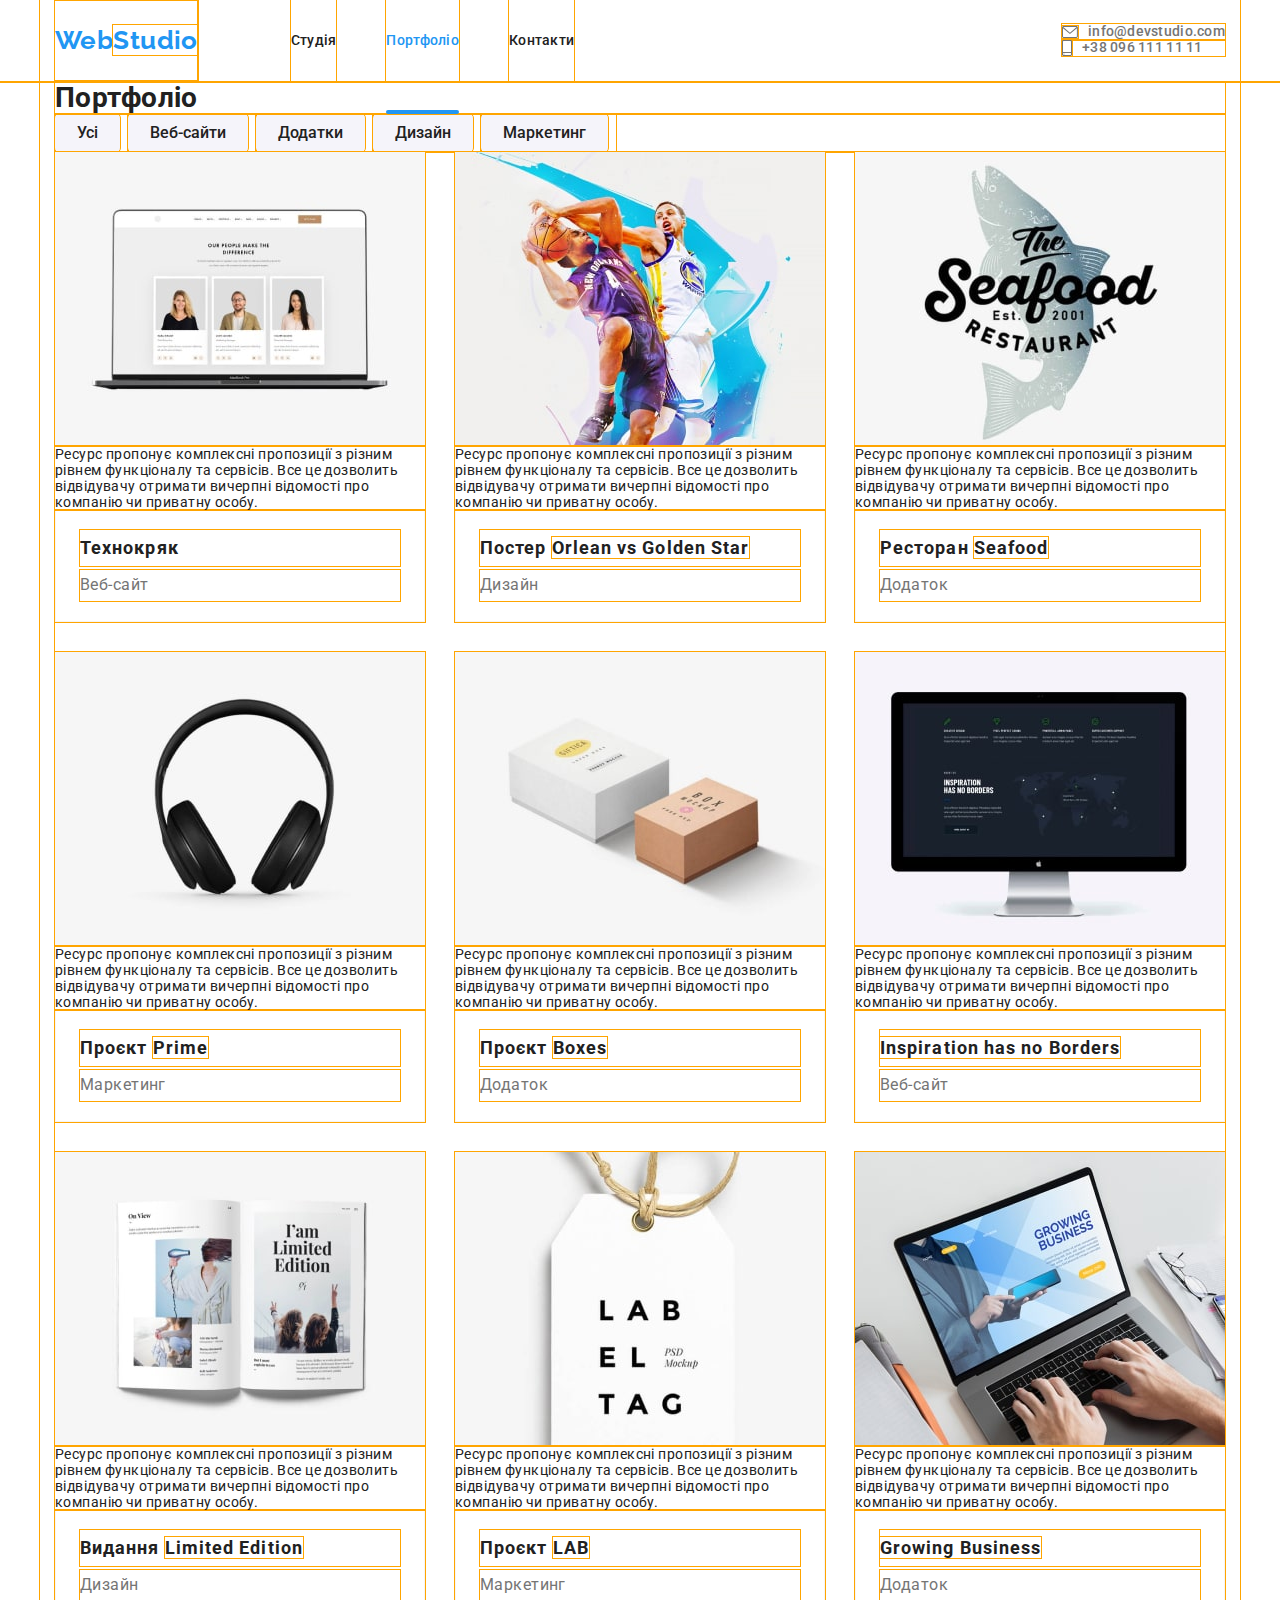
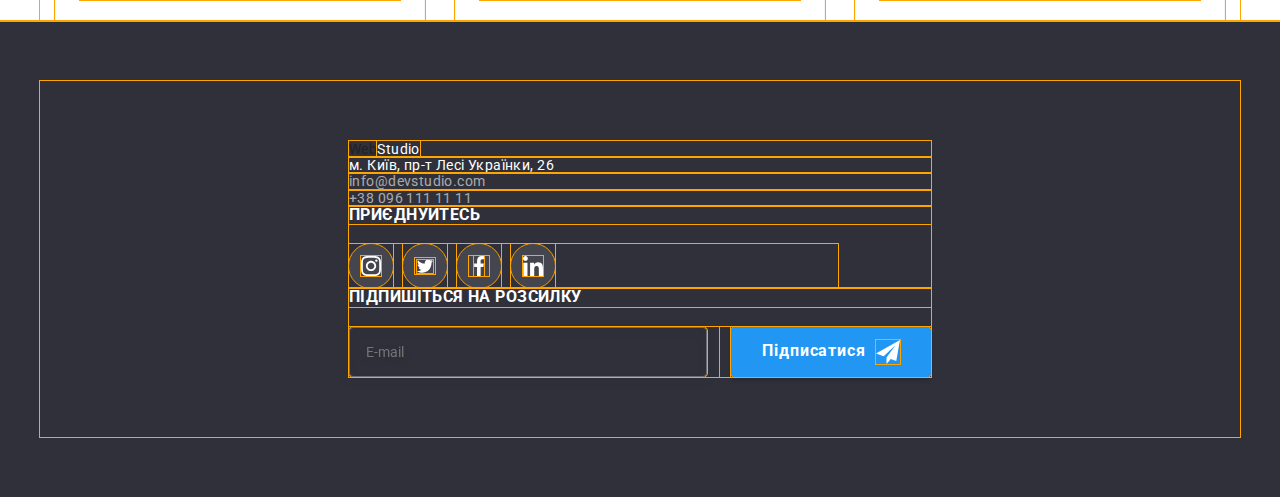
<file: portfolio.html>
<!DOCTYPE html>
<html lang="uk">
  <head>
    <meta charset="UTF-8" />
    <meta http-equiv="X-UA-Compatible" content="IE=edge" />
    <meta name="viewport" content="width=device-width, initial-scale=1.0" />
    <title>Студія</title>
    <link
    rel="stylesheet"
    href="https://cdnjs.cloudflare.com/ajax/libs/modern-normalize/1.0.0/modern-normalize.min.css"
  />
    <link
      href="https://fonts.googleapis.com/css2?family=Montserrat:wght@400;500;600&family=Raleway:wght@700&family=Roboto:wght@400;500;700;900&display=swap"
      rel="stylesheet"
    />
    <link rel="stylesheet" href="./css/main.min.css" />
    <!-- <link rel="stylesheet" href="./css/style.css" /> -->
  </head>
  <body class="page">


<!-- *TODO HEADER= ============================================= --> 


<header class="header">
  <div class="header__container container">
      <a href="./index.html" lang="en" class="logo__text logo">Web<span class="logo__span">Studio</span></a>
<nav class="site-nav">
  <ul class="site-nav__list list">
    <li class="site-nav__item item"><a href="./index.html" class="site-nav__link link ">Студія</a> </li>
    <li class="site-nav__item item"><a href="./portfolio.html" class="site-nav__link link current" >Портфоліо</a> </li>
    <li class="site-nav__item item"><a href="" class="site-nav__link link">Контакти</a> </li>
  </ul>
</nav>

  <ul class="contacts__list list">
    <li class="contacts__item item"> 
      <a href="mailto:info@devstudio.com" class="contacts__list__email" >
        <svg class="email-icon" width="16" height="12">
          <use href="./images/icons.svg#icon-envelope-min"></use>
        </svg> info@devstudio.com
      </a>
    </li>
    <li class="phone contact item"> <a href="tel:+38096111111" class="contacts__list__phone">
        <svg class="mobile-icon" width="10" height="16">
          <use href="./images/icons.svg#icon-smartphone-min"></use>
        </svg>+38 096 111 11 11
      </a>
    </li>
  </ul>
</div>
</header>


<main>
<section class="portfolio-section">
   <div class="container">
      <h1 visually-hidden >Портфоліо</h1>

 <ul class="portfolio-nav">
            <li><button type="button" class="btn-filtr">Усі</button></li>
            <li><button type="button" class="btn-filtr">Веб-сайти</button></li>
            <li><button type="button" class="btn-filtr">Додатки</button></li>
            <li><button type="button" class="btn-filtr">Дизайн</button></li>
            <li><button type="button" class="btn-filtr">Маркетинг</button></li>
          </ul>


    <ul class="portfolio-list">

      <li class="portfolio-item" > 
          <a href="" class="portfolio-link">
             <div class="portfolio-overlay">
              <picture>
                <source
                  srcset="
                    ./images/portfolio/portfolio_01_d-min.jpg    1x,
                    ./images/portfolio/portfolio_01_d@2x-min.jpg 2x
                  "
                  media="(min-width:1200px)"
                />
                <source
                  srcset="
                    ./images/portfolio/portfolio_01_t-min.jpg    1x,
                    ./images/portfolio/portfolio_01_t@2x-min.jpg 2x
                  "
                  media="(min-width:768px)"
                />
                <source
                  srcset="
                    ./images/portfolio/portfolio_01_m-min.jpg    1x,
                    ./images/portfolio/portfolio_01_m@2x-min.jpg 2x
                  "
                  media="(max-width:767px)"
                />
                <img
                  src="./images/portfolio/portfolio_01_m-min.jpg"
                  alt="Веб-сайт Технокряк на екрані ноутбука"
                />
              </picture>
              <p class="portfolio__description">
                Ресурс пропонує комплексні пропозиції з різним рівнем функціоналу та сервісів.
                Все це дозволить відвідувачу отримати вичерпні відомості про компанію чи
                приватну особу.
              </p>
            </div>

                <div class="work-description">
                  <h2 class="work-title">Технокряк</h2>
                  <p class="work-type">Веб-сайт</p>
              </div>
              </a>
            </li>



           <li class="portfolio-item" >
            
              <a href="" class="portfolio-link">
                <div class="portfolio-overlay">
                  <picture>
                    <source
                      srcset="
                        ./images/portfolio/portfolio_02_d-min.jpg    1x,
                        ./images/portfolio/portfolio_02_d@2x-min.jpg 2x
                      "
                      media="(min-width:1200px)"
                    />
                    <source
                      srcset="
                        ./images/portfolio/portfolio_02_t-min.jpg    1x,
                        ./images/portfolio/portfolio_02_t@2x-min.jpg 2x
                      "
                      media="(min-width:768px)"
                    />
                    <source
                      srcset="
                        ./images/portfolio/portfolio_02_m-min.jpg    1x,
                        ./images/portfolio/portfolio_02_m@2x-min.jpg 2x
                      "
                      media="(max-width:767px)"
                    />
                    <img
                      src="./images/portfolio/portfolio_02_m-min.jpg"
                      alt="Дизайн постеру команд баскетболу"
                    />
                  </picture>
                  <p class="portfolio__description">
                    Ресурс пропонує комплексні пропозиції з різним рівнем функціоналу та сервісів.
                    Все це дозволить відвідувачу отримати вичерпні відомості про компанію чи
                    приватну особу.
                  </p>
                </div>

                <div class="work-description">
                <h2 class="work-title">
                  Постер <span lang="en">Orlean vs Golden Star </span>
                </h2>
                <p class="work-type">Дизайн</p>
                </div>
                </a>
            </li>


          <li class="portfolio-item" >
          
               <a href="" class="portfolio-link">
                  <div class="portfolio-overlay">
                    <picture>
                      <source
                        srcset="
                          ./images/portfolio/portfolio_03_d-min.jpg    1x,
                          ./images/portfolio/portfolio_03_d@2x-min.jpg 2x
                        "
                        media="(min-width:1200px)"
                      />
                      <source
                        srcset="
                          ./images/portfolio/portfolio_03_t-min.jpg    1x,
                          ./images/portfolio/portfolio_03_t@2x-min.jpg 2x
                        "
                        media="(min-width:768px)"
                      />
                      <source
                        srcset="
                          ./images/portfolio/portfolio_03_m-min.jpg    1x,
                          ./images/portfolio/portfolio_03_m@2x-min.jpg 2x
                        "
                        media="(max-width:767px)"
                      />
                      <img
                        src="./images/portfolio/portfolio_03_m-min.jpg"
                        alt="Логотип ресторана Seafood"
                      />
                    </picture>
                    <p class="portfolio__description">
                      Ресурс пропонує комплексні пропозиції з різним рівнем функціоналу та сервісів.
                      Все це дозволить відвідувачу отримати вичерпні відомості про компанію чи
                      приватну особу.
                    </p>
                  </div>

<div class="work-description">
                <h2 class="work-title">
                  Ресторан <span lang="en">Seafood</span>
                </h2>
                <p class="work-type">Додаток</p>
              </div>
                
                </a >
            </li>

         <li class="portfolio-item" >
          
              <a href="" class="portfolio-link">
                <div class="portfolio-overlay">

                  <picture>
                    <source
                      srcset="
                        ./images/portfolio/portfolio_04_d-min.jpg    1x,
                        ./images/portfolio/portfolio_04_d@2x-min.jpg 2x
                      "
                      media="(min-width:1200px)"
                    />
                    <source
                      srcset="
                        ./images/portfolio/portfolio_04_t-min.jpg    1x,
                        ./images/portfolio/portfolio_04_t@2x-min.jpg 2x
                      "
                      media="(min-width:768px)"
                    />
                    <source
                      srcset="
                        ./images/portfolio/portfolio_04_m-min.jpg    1x,
                        ./images/portfolio/portfolio_04_m@2x-min.jpg 2x
                      "
                      media="(max-width:767px)"
                    />
                    <img src="./images/portfolio/portfolio_04_m-min.jpg" alt="Навушники" />
                  </picture>
                  <p class="portfolio__description">
                    Ресурс пропонує комплексні пропозиції з різним рівнем функціоналу та сервісів.
                    Все це дозволить відвідувачу отримати вичерпні відомості про компанію чи
                    приватну особу.
                  </p>
                </div>

                <div class="work-description">
                <h2 class="work-title">Проєкт <span lang="en">Prime</span></h2>
                <p class="work-type">Маркетинг</p>
              </div>
                </a>
            </li>


           <li class="portfolio-item" >
       
              <a href="" class="portfolio-link">
                     <div class="portfolio-overlay">
                      <picture>
                        <source
                          srcset="
                            ./images/portfolio/portfolio_05_d-min.jpg    1x,
                            ./images/portfolio/portfolio_05_d@2x-min.jpg 2x
                          "
                          media="(min-width:1200px)"
                        />
                        <source
                          srcset="
                            ./images/portfolio/portfolio_05_t-min.jpg    1x,
                            ./images/portfolio/portfolio_05_t@2x-min.jpg 2x
                          "
                          media="(min-width:768px)"
                        />
                        <source
                          srcset="
                            ./images/portfolio/portfolio_05_m-min.jpg    1x,
                            ./images/portfolio/portfolio_05_m@2x-min.jpg 2x
                          "
                          media="(max-width:767px)"
                        />
                        <img src="./images/portfolio/portfolio_05_m-min.jpg" alt="Дві коробки" />
                      </picture>
                      <p class="portfolio__description">
                        Ресурс пропонує комплексні пропозиції з різним рівнем функціоналу та сервісів.
                        Все це дозволить відвідувачу отримати вичерпні відомості про компанію чи
                        приватну особу.
                      </p>
                    </div>

                <div class="work-description">
                <h2 class="work-title">Проєкт <span lang="en">Boxes</span></h2>
                <p class="work-type">Додаток</p>
              </div>
              </a>
            </li>

            
           <li class="portfolio-item" >
            
               <a href="" class="portfolio-link">
                <div class="portfolio-overlay">
               
                  <picture>
                    <source
                      srcset="
                        ./images/portfolio/portfolio_06_d-min.jpg    1x,
                        ./images/portfolio/portfolio_06_d@2x-min.jpg 2x
                      "
                      media="(min-width:1200px)"
                    />
                    <source
                      srcset="
                        ./images/portfolio/portfolio_06_t-min.jpg    1x,
                        ./images/portfolio/portfolio_06_t@2x-min.jpg 2x
                      "
                      media="(min-width:768px)"
                    />
                    <source
                      srcset="
                        ./images/portfolio/portfolio_06_m-min.jpg    1x,
                        ./images/portfolio/portfolio_06_m@2x-min.jpg 2x
                      "
                      media="(max-width:767px)"
                    />
                    <img
                      src="./images/portfolio/portfolio_06_m-min.jpg"
                      alt="Веб-сайт на екрані монітору"
                    />
                  </picture>
                  <p class="portfolio__description">
                    Ресурс пропонує комплексні пропозиції з різним рівнем функціоналу та сервісів.
                    Все це дозволить відвідувачу отримати вичерпні відомості про компанію чи
                    приватну особу.
                  </p>
                </div>

  <div class="work-description">
                <h2 class="work-title">
                  <span lang="en">Inspiration has no Borders</span>
                </h2>
                <p class="work-type">Веб-сайт</p>
              </div>
            </a>
            </li>


       <li class="portfolio-item" >
       
              <a href="" class="portfolio-link">
                 <div class="portfolio-overlay">
                  <picture>
                    <source
                      srcset="
                        ./images/portfolio/portfolio_07_d-min.jpg    1x,
                        ./images/portfolio/portfolio_07_d@2x-min.jpg 2x
                      "
                      media="(min-width:1200px)"
                    />
                    <source
                      srcset="
                        ./images/portfolio/portfolio_07_t-min.jpg    1x,
                        ./images/portfolio/portfolio_07_t@2x-min.jpg 2x
                      "
                      media="(min-width:768px)"
                    />
                    <source
                      srcset="
                        ./images/portfolio/portfolio_07_m-min.jpg    1x,
                        ./images/portfolio/portfolio_07_m@2x-min.jpg 2x
                      "
                      media="(max-width:767px)"
                    />
                    <img
                      src="./images/portfolio/portfolio_07_m-min.jpg"
                      alt="Лімітоване видання у журналі"
                    />
                  </picture>
                  <p class="portfolio__description">
                    Ресурс пропонує комплексні пропозиції з різним рівнем функціоналу та сервісів.
                    Все це дозволить відвідувачу отримати вичерпні відомості про компанію чи
                    приватну особу.
                  </p>
                </div>


                <div class="work-description">
                <h2 class="work-title">
                  Видання <span lang="en">Limited Edition</span>
                </h2>
                <p class="work-type">Дизайн</p> </div></a
              >
            </li>

         <li class="portfolio-item" >
         
             <a href="" class="portfolio-link">
               <div class="portfolio-overlay">

                <picture>
                  <source
                    srcset="
                      ./images/portfolio/portfolio_08_d-min.jpg    1x,
                      ./images/portfolio/portfolio_08_d@2x-min.jpg 2x
                    "
                    media="(min-width:1200px)"
                  />
                  <source
                    srcset="
                      ./images/portfolio/portfolio_08_t-min.jpg    1x,
                      ./images/portfolio/portfolio_08_t@2x-min.jpg 2x
                    "
                    media="(min-width:768px)"
                  />
                  <source
                    srcset="
                      ./images/portfolio/portfolio_08_m-min.jpg    1x,
                      ./images/portfolio/portfolio_08_m@2x-min.jpg 2x
                    "
                    media="(max-width:767px)"
                  />
                  <img src="./images/portfolio/portfolio_08_m-min.jpg" alt="Лейбл LAB" />
                </picture>
                <p class="portfolio__description">
                  Ресурс пропонує комплексні пропозиції з різним рівнем функціоналу та сервісів.
                  Все це дозволить відвідувачу отримати вичерпні відомості про компанію чи
                  приватну особу.
                </p>
              </div>

                <div class="work-description">
                <h2 class="work-title">Проєкт <span lang="en">LAB</span></h2>
                <p class="work-type">Маркетинг</p> </div></a
              >
            </li>


       <li class="portfolio-item" >
        
             <a href="" class="portfolio-link">
              <div class="portfolio-overlay">
                <picture>
                  <source
                    srcset="
                      ./images/portfolio/portfolio_09_d-min.jpg    1x,
                      ./images/portfolio/portfolio_09_d@2x-min.jpg 2x
                    "
                    media="(min-width:1200px)"
                  />
                  <source
                    srcset="
                      ./images/portfolio/portfolio_09_t-min.jpg    1x,
                      ./images/portfolio/portfolio_09_t@2x-min.jpg 2x
                    "
                    media="(min-width:768px)"
                  />
                  <source
                    srcset="
                      ./images/portfolio/portfolio_09_m-min.jpg    1x,
                      ./images/portfolio/portfolio_09_m@2x-min.jpg 2x
                    "
                    media="(max-width:767px)"
                  />
                  <img
                    src="./images/portfolio/portfolio_09_m-min.jpg"
                    alt="Додаток Growing Business, відкритий на ноутбуці"
                  />
                </picture>
                <p class="portfolio__description">
                  Ресурс пропонує комплексні пропозиції з різним рівнем функціоналу та сервісів.
                  Все це дозволить відвідувачу отримати вичерпні відомості про компанію чи
                  приватну особу.
                </p>
              </div>

                <div class="work-description">
                <h2 class="work-title">
                  <span lang="en">Growing Business</span>
                </h2>
                <p class="work-type">Додаток</p>
                </div>
                </a>
            </li>
          </ul>
        </div>
      </section>
    </main>
  


    
    <footer class="footer">
      <div class="footer__container container">
<ul class="footer-align">
  <li>  
    <a href="./index.html" lang="en" class="logo__text">Web<span class="logo__span footerlogo">Studio</span>
    </a>
        <address>
          <ul class="footer__list list">
            <li> <a href=""  class="footer__address link" >м. Київ, пр-т Лесі Українки, 26</a> </li>
            <li> <a href="mailto:info@devstudio.com" class="footer__email link" >info@devstudio.com</a> </li>
            <li> <a href="tel:+38096111111" class="footer__phone link">+38 096 111 11 11</a></li>
          </ul>
        </address>
  </li>

  <li>
    <div class="join">
      <h3 class="join__title">Приєднуйтесь</h3>
        <div class="social__footer">
      <ul class="team__list list join__list">
          <li class="join__item item">
            <a href="" class="join__link link">
              <svg class="join__svg" width="20" height="20">
                <use href="./images/icons.svg#icon-instagram-min" ></use>
              </svg>
            </a>
          </li>

          <li class="join__item item">
            <a href="" class="join__link link">
              <svg class="join__svg"  width="20" height="16.25">
                <use href="./images/icons.svg#icon-twitter-min"></use>
              </svg>
            </a>
          </li>

           <li class="join__item item">
            <a href="" class="join__link link">
              <svg class="join__svg" width="20" height="20">
                <use href="./images/icons.svg#icon-facebook-min" ></use>
              </svg>
            </a>
          </li>

           <li class="join__item item">
            <a href="" class="join__link link">
              <svg class="join__svg" width="20" height="20">
                <use href="./images/icons.svg#icon-linkedin-min" ></use>
              </svg>
            </a>
      </div> 
    </div>
  </li>

  <li>
        <div class="footer-subscription">
          <h3 class="join__title">Підпишіться на розсилку</h3>
          
          <form class="subscription__form">
            <label class="subscription__lable">
              <input 
              class="subscription__input"
              type="email" 
              name="email" 
              placeholder="E-mail" />
            </label>
<div class="subscription-button-group">
            <button type="submit" class="subscription__button button">
              Підписатися
              <svg class="subscription__svg" width="24" height="24">
                <use href="./images/icons.svg#icon-send"></use>
              </svg>
                  </div>

            </button>
          </form>

      
</li>   
 </ul>   
     
  </footer>

  </body>
</html>
</file>
<file: css/style.css>
:root {
  --primary-text-color: #212121;
  --secondary-text-color: #757575;
  --white-text-color: #ffffff;
  --accent-color: #2196f3;
  --primary-background-color: #f5f5f5;
  --secondary-background-color: #f5f4fa;
  --hero-bachground-color: #2f303a;
  --black: #000000;
  --grey: #afb1b8 ;
  --cubic: cubic-bezier(0.4, 0, 0.2, 1);
}

/* *TODO RESET =============================================  */

* {
  box-sizing: border-box;
  /* outline: 1px solid chocolate; */
}

body {
  margin-top: 0;
  margin-bottom: 0;
  font-family: "Roboto", sans-serif;
  color: var(--primary-text-color);
  letter-spacing: 0.03em;
  font-size: 14px;
  font-style: normal;
}
h1,
h2,
h3,
h4,
h5,
h6,
p,
ul {
  list-style: none;
  margin: 0;
  padding: 0;
}

img {
  display: block;
  max-width: 100%;
  height: auto;
}

a {
  display: block;
  text-decoration: none;
  font-style: normal;
  margin: 0;
  margin-bottom: 0;
  padding: 0;
  color: currentColor;
  cursor: pointer;
}

/* .link {
  text-decoration: none;
  color: inherit;
  cursor: pointer;
}

.link.current {
  color: #2196f3;
}

.button {
  cursor: pointer;
}
.container {
  margin-left: auto;
  margin-right: auto;
  width: 1200px;
  padding-left: 15px;
  padding-right: 15px;
}
.title {
  text-align: center;
  margin-bottom: 50px;
  margin-top: 0;

  font-weight: 700;
  font-size: 36px;
  line-height: 1.17;
}
.visually-hidden {
  position: absolute;
  white-space: nowrap;
  width: 1px;
  height: 1px;
  overflow: hidden;
  border: 0;
  padding: 0;
  clip: rect(0 0 0 0);
  clip-path: inset(50%);
  margin: -1px;
} */

/* *TODO HEADER ==============================================  */

/* .header__container {
  display: flex;
  align-items: center;
} */
/* .logo {
  padding-top: 24px;
  padding-bottom: 24px;

  color: var(--accent-color);
  font-family: "Raleway", sans-serif;
  font-weight: 700;
  font-size: 26px;
  line-height: 1.2;
  text-decoration: none;
} */

/* .logo__text {
  color: var(--accent-color);
  font-family: "Raleway";
  font-style: normal;
  font-weight: 700;
  font-size: 26px;
  line-height: 1.19;
}
.logo__span {
  color: var(--black);
}
.header {
  border-bottom: 1px solid var(--secondary-background-color);
}
.site-nav__list {
  position: relative;

  display: flex;
  margin-left: 93px;
  gap: 50px;
}
.site-nav__link {
  transition: 250ms color var(--cubic);
}
.site-nav__link:hover,
.site-nav__link:focus {
  color: var(--accent-color);
  cursor: pointer;
  opacity: 1;
}
.current {
  position: relative;
}
.current::after {
  position: absolute;
  content: "";
  display: block;

  width: 100%;
  height: 4px;
  border-radius: 2px;
  bottom: -33px;

  background-color: var(--accent-color);
}
.site-nav__item {
  font-weight: 500;
  line-height: 1.14;
  letter-spacing: 0.02em;
}
.contacts__list {
  display: flex;
  margin-left: auto;
  gap: 50px;

  font-weight: 500;
  line-height: 1.13;
  letter-spacing: 0.02em;
  color: var(--secondary-text-color);
}
.contacts__list__email,
.contacts__list__phone {
  display: flex;
  align-items: center;

  transition: 250ms color var(--cubic);
}
.contacts__list__email:hover,
.contacts__list__email:focus {
  color: var(--accent-color);
}
.contacts__list__phone:hover,
.contacts__list__phone:focus {
  color: var(--accent-color);
}
.email-icon,
.mobile-icon {
  margin-right: 10px;
  fill: currentColor;
} */

/* *TODO HERO Section =============================================   */

/* .hero__section {
  padding-top: 200px;
  padding-bottom: 200px;
  text-align: center;
}
.hero__title {
  font-weight: 900;
  font-size: 44px;
  line-height: 1.36;
  text-align: center;
  letter-spacing: 0.06em;
  text-transform: uppercase;
  color: var(--white-text-color);
}
.hero__button {
  margin: 0 auto;
  margin-top: 30px;
  padding-top: 10px;
  padding-bottom: 10px;
  padding-left: 32px;
  padding-right: 32px;

  box-shadow: 0px 4px 4px rgb(0 0 0 / 15%);
  border-radius: 4px;
  border: none;
  background-color: var(--accent-color);

  font-weight: 700;
  font-size: 16px;
  line-height: 1.9;
  letter-spacing: 0.06em;
  color: var(--white-text-color);
}  */
/* .overlay {
  height: 600px;
  max-width: 1600px;
  margin-left: auto;
  margin-right: auto;

  background-image: linear-gradient(
      to right,
      rgba(47, 48, 58, 0.4),
      rgba(47, 48, 58, 0.4)
    ),
    url(../images/Img-team.jpg);
  background-size: cover;
  background-repeat: no-repeat;
  background-position: center;
  background-color: var(--secondary-background-color);
} */

/* *TODO FEATURES ====================================================== */
/* .features__section {
  padding-top: 94px;
  padding-bottom: 0px;
}
.features__list {
  display: flex;
  gap: 30px;
}
.feature__title {
  font-weight: 700;
  line-height: 1.13;
  text-transform: uppercase;
  color: var(--primary-text-color);
}
.feature__description {
  margin-top: 10px;
  line-height: 1.7;
  color: var(--secondary-text-color);
}
.feature__item::before {
  display: block;
  content: "";
  height: 120px;
  margin-bottom: 30px;

  background-size: 65px 70px;
  background-repeat: no-repeat;
  background-position: center;
  background-color: var(--secondary-background-color);
}

.feature__item.icon-attention::before {
  background-image: url(../images/antenna-min.svg);
}
.feature__item.icon-punctality::before {
  background-image: url(../images/clock-picture-min.svg);
}
.feature__item.icon-planning::before {
  background-image: url(../images/planning-min.svg);
}

.feature__item.icon-modern::before {
  background-image: url(../images/astronaut-min.svg);
} */

/* *TODO ACTIVITY ================================================ */
/* .activity__section {
  margin-top: 94px;
  margin-bottom: 94px;
}
.activity__list {
  display: flex;
  gap: 30px;
}
.activity__item {
  position: relative;
}
.activity__category {
  position: absolute;
  bottom: 0;
  left: 0;
  width: 100%;

  padding-top: 27px;
  padding-bottom: 27px;

  text-align: center;
  background-color: rgba(47, 48, 58, 0.8);
  font-weight: 700;
  text-transform: uppercase;
  color: var(--white-text-color);
} */

/* *TODO TEAM Section ============================================ */
.team__section {
  padding-top: 94px;
  padding-bottom: 94px;
  background-color: var(--secondary-background-color);
}
.team__list {
  display: flex;
  justify-content: space-between;
  gap: 10px;
  margin-top: 16px;
}
.team__item {
  background: var(--white-text-color);
  border-radius: 0px 0px 4px 4px;
}
.team__name {
  font-weight: 500;
  font-size: 16px;
  line-height: 1.9;
  text-align: center;
  color: var(--primary-text-color);
}
.team__job {
  margin-top: 10px;
  font-size: 16px;
  line-height: 1.19;
  text-align: center;
  color: var(--secondary-text-color);
}
.team__desc {
  padding-top: 30px;
  padding-bottom: 30px;
  padding-left: 32px;
  padding-right: 32px;
}
.team__icon {
  fill: var(--grey);
  transition: 250ms fill color var(--cubic);
}
.team__link {
  display: flex;
  justify-content: center;
  text-align: center;
  align-items: center;

  background-color: transparent;
  background-color: var(--white-text-color);
  border: 1px solid var(--accent-color);
  border-radius: 50%;
  border: none;

  width: 44px;
  height: 44px;
  margin: 0;

  transition: 250ms background-color var(--cubic);
}
.team__link:hover,
.team__link:focus {
  background-color: var(--accent-color);
  color: var(--white-text-color);
}
.team__link:hover .team__icon,
.team__link:focus .team__icon {
  fill: var(--white-text-color);
}

/* *TODO CLIENTS =========================================================== */
.clients__section {
  padding-top: 94px;
  padding-bottom: 94px;
}
.clients__list {
  display: flex;
  justify-content: center;
  gap: 30px;
}
.clients__logo {
  fill: var(--grey);
  transition: 250ms fill var(--cubic);
}
.clients__link {
  display: flex;
  justify-content: center;
  align-items: center;

  width: 170px;
  height: 92px;
  border: 1px solid var(--grey);

  border-radius: 4px;
  color: var(--grey);

  transition: 250ms border-color var(--cubic);
}
.clients__link:hover .clients__logo,
.clients__link:focus .clients__logo {
  fill: var(--accent-color);
}
.clients__link:hover,
.clients__link:focus {
  border: 1px solid var(--accent-color);
}

/* 
<!-- FOOTER  =============================================
========================================================== --> */

.footer {
  padding-top: 60px;
  padding-bottom: 60px;
  background-color: var(--hero-bachground-color);
}
.logo__text {
  color: var(--accent-color);
  font-family: "Raleway";
  font-style: normal;
  font-weight: 700;
  font-size: 26px;
  line-height: 1.19;
}

.footerlogo {
  color: var(--white-text-color);
}
.footer__list {
  margin-top: 20px;

}
.footer__address {
  display: block;
  margin-bottom: 9px;
  gap: 9px;

  color: var(--white-text-color);

  transition: 250ms color var(--cubic);
}
.footer__address:hover,
.footer__address:focus {
  color: var(--accent-color);
}

.footer__email {
  display: block;
  margin-bottom: 9px;

  color: rgba(255, 255, 255, 0.6);
  line-height: 1.7;

  transition: 250ms color var(--cubic);
}
.footer__email:hover,
.footer__email:focus {
  color: var(--accent-color);
}
.footer__phone {
  display: block;

  color: rgba(255, 255, 255, 0.6);
  line-height: 1.7;

  transition: 250ms color var(--cubic);
}
.footer__phone:hover,
.footer__phone:focus {
  color: var(--accent-color);
}
.social {
  display: block;
}
.join__title {
  font-weight: 700;
  line-height: 1.13;
  text-transform: uppercase;
  color: var(--white-text-color);
}

.join__list {
  margin-top: 20px;
}
.join {
  margin-left: 70px;
}
.footer-align {
  display: flex;
  align-items: baseline;
}
.join__svg {
  fill: var(--white-text-color);
}
.join__link {
  display: flex;
  justify-content: center;
  background: rgba(255, 255, 255, 0.1);
  align-items: center;
  border-radius: 50%;
  width: 44px;
  height: 44px;
  margin: 0;

  transition: 250ms background var(--cubic);
}

.join__link:hover,
.join__link:focus {
  background-color: var(--accent-color);
}

/* 
<!-- PORTFOLIO  =============================================
========================================================== --> */
/* .portfolio-section {
  margin-top: 94px;
  margin-bottom: 94px;
}
.portfolio-nav {
  margin-bottom: 50px;
  display: flex;
  justify-content: center;
}

.btn-filtr {
  display: flex;
  align-items: center;
  font-family: inherit;
  margin-right: 8px;

  font-weight: 500;
  font-size: 16px;
  line-height: 26px;
  color: var(--primary-text-color);
  border-radius: 4px;
  border: none;
  cursor: pointer;
  background: var(--secondary-background-color);
  border-radius: 4px;
  padding: 6px 22px;

  transition-property: box-shadow, color, background;
  transition-duration: 250ms;
  transition-timing-function: var(--cubic);
  transition-delay: 0;
}

.btn-filtr:focus,
.btn-filtr:hover {
  background-color: var(--accent-color);
  color: var(--white-text-color);
  box-shadow: 0px 3px 1px rgba(0, 0, 0, 0.1), 0px 1px 2px rgba(0, 0, 0, 0.08),
    0px 2px 2px rgba(0, 0, 0, 0.12);
} */

/* .btn-container {
  width: 1200px;
  padding-left: 15px;
  padding-right: 15px;
}

.portfolio-link {
  transition-property: box-shadow;
  transition-duration: 250ms;
  transition-timing-function: var(--cubic);
  transition-delay: 0;
}

.portfolio-list {
  display: flex;
  flex-wrap: wrap;
}

.portfolio-item {
  width: 370px;
  margin-right: 30px;
  margin-bottom: 30px;
}

.portfolio-item:nth-child(3n) {
  margin-right: 0;
}
.portfolio-item:nth-last-child(-n + 3) {
  margin-bottom: 0;
}

.portfolio-item a:hover {
  border: var(--accent-color);
}

.portfolio-link:hover,
.portfolio-link:focus {
  box-shadow: 0px 1px 1px rgba(0, 0, 0, 0.12), 0px 4px 4px rgba(0, 0, 0, 0.06),
    1px 4px 6px rgba(0, 0, 0, 0.16);
}
.description {
  padding-top: 20px;
  padding-bottom: 20px;
  padding-left: 24px;
  padding-right: 24px;
}
.work-title {
  text-decoration: none;
  color: var(--primary-text-color);
  font-weight: 700;
  font-size: 18px;
  line-height: 2;
  letter-spacing: 0.06em;
  margin-bottom: 4px;
}

.work-type {
  text-decoration: none;
  color: var(--secondary-text-color);
  font-size: 16px;
  line-height: 1.9;
}

.work-description {
  padding-top: 20px;
  padding-bottom: 20px;
  padding-left: 24px;
  padding-right: 24px;
  border-right: 1px solid var(--primary-background-color);
  border-left: 1px solid var(--primary-background-color);
  border-bottom: 1px solid var(--primary-background-color);
}

.portfolio-overlay {
  position: relative;
  transition-property: color, background;
  transition-duration: 250ms;
  transition-timing-function: var(--cubic);
}

.portfolio-overlay-text {
  position: absolute;
  top: 0;
  left: 0;

  width: 100%;
  height: 100%;
  padding-top: 63px;
  padding-bottom: 63px;
  padding-left: 24px;
  padding-right: 24px;

  background: rgba(33, 150, 243, 0.9);
  opacity: 0;
  overflow: hidden;

  font-size: 18px;
  line-height: 1.56;
  color: var(--white-text-color);

  transition-property: color, background;
  transition-duration: 250ms;
  transition-timing-function: var(--cubic);
  transition-delay: 0;
}

.portfolio-link .portfolio-overlay-text,
.portfolio-link .portfolio-overlay-text {
  transform: translateY(100%);
  transition: transform 250ms cubic-bezier(0.4, 0, 0.2, 1);
}

.portfolio-link:hover .portfolio-overlay-text,
.portfolio-link:focus .portfolio-overlay-text {
  opacity: 1;
  transform: translateY(0);
} */ */

/* /* MODAL ==================================================
================================================================*/
/* початковий стан */
/* .backdrop {
  position: fixed;
  top: 0;
  left: 0;
  height: 100%;
  width: 100%;
  background-color: rgba(0, 0, 0, 0.2);
  opacity: 1;
  transition: opacity 250ms var(--cubic);
  visibility: visible;
  pointer-events: initial;
} */
/* .modal {
  position: absolute;
  top: 50%;
  left: 50%;
  transform: translate(-50%, -50%);
  transition: transform 250ms var(--cubic), opacity 250ms var(--cubic);
  opacity: 1;
  height: 581px;
  width: 528px;
  border-radius: 4px;
  background: var(--white-text-color);
  box-shadow: 0px 1px 3px rgba(0, 0, 0, 0.12), 0px 1px 1px rgba(0, 0, 0, 0.14),
    0px 2px 1px rgba(0, 0, 0, 0.2);
} */
/* .backdrop.is-hidden {
  opacity: 0;
  pointer-events: none;
  visibility: hidden;
} */
/* кінцевий стан */
/* .backdrop.is-hidden .modal {
  opacity: 0;
  transform: translate(-50%, -50%);
} */
 /* .close-btn {
  position: absolute;
  display: flex;
  align-items: center;
  justify-content: center;
  right: 8px;
  top: 8px;
  background-color: transparent;
  border-radius: 50%;
  width: 30px;
  height: 30px;
  border: 1px solid var(--secondary-text-color);
  cursor: pointer;
  outline: transparent;
  transition: 250ms cubic border;
}
.close-btn:hover,
.close-btn:focus {
  color: var(--accent-color);
  border: 1px solid var(--accent-color);
} 
.svg-close-icon {
  fill: currentColor;
  transition: 250ms fill var(--cubic);
} */

/* *Subscription FORM =================================================
====================================================================== */

/* .footer-subscription {
  margin-left: 93px;
  width: 358px;
  height: 50px;
}

.subscription__form {
  display: flex;
  gap: 12px;
}
.subscription__input {
  margin-top: 20px;
  padding-left: 16px;

  width: 358px;
  height: 50px;
  background-color: transparent;
  border: 1px solid rgba(255, 255, 255, 0.3);
  filter: drop-shadow(0px 4px 4px rgba(0, 0, 0, 0.15));
  border-radius: 4px;
  color: var(--white-text-color);
  cursor: pointer;
 outline:none;
}

.subscription__input {
  margin-top: 20px;
  padding-left: 16px;

  width: 358px;
  height: 50px;

  background-color: transparent;
  border: 1px solid rgba(255, 255, 255, 0.3);
  filter: drop-shadow(0px 4px 4px rgba(0, 0, 0, 0.15));
  border-radius: 4px;
  color: var(--white-text-color);
  cursor: pointer;
  outline: none;

  transition: 250ms var(--cubic) border-color;
}

.subscription__input:hover,
.subscription__input:focus {
  border-color: var(--accent-color);
}

.subscription__svg {
  fill: var(--white-text-color);
} */


/* .subscription__button {
  display: flex;
  align-items: center;
  justify-content: center;

  width: 200px;
  height: 50px;

  margin-top: 20px;
  padding-top: 10px;
  padding-bottom: 10px;
  padding-left: 28px;
  padding-right: 28px;

  box-shadow: 0px 4px 4px rgb(0 0 0 / 15%);
  background: var(--accent-color);
  border-radius: 4px;
  border: none;
  font-weight: 700;
  font-size: 16px;
  line-height: 1.9;
  letter-spacing: 0.06em;
  color: var(--white-text-color);
  gap: 10px;

  transition: 250ms background var(--cubic);
}

.subscription__button:hover,
.subscription__button:focus {
  background: var(--accent-color);
}  */


/* *SERVICEORDER FORM =================================================
====================================================================== */

.serviceorder {
  padding: 40px;
}

.serviceorder-form-input:hover,
.serviceorder-form-input:focus {
  color: var(--accent-color);
  border: 1px solid var(--accent-color);
}

.serviceorder-form-comment:hover .serviceorder-form-comment:focus {
  color: var(--accent-color);
  border: 1px solid var(--accent-color);
}

.serviceorder-title {
  font-size: 20px;
  line-height: 1.15;
  text-align: center;
}

.serviceorder-group {
  margin-top: 28px;
  position: relative;

}
.serviceorder-lable {
  position: absolute;
  top: -16px;
  left: 0;

  font-size: 12px;
  line-height: 1.17;
  letter-spacing: 0.01em;

  color: var(--secondary-text-color);
}
.checkbox-text {
  font-size: 12px;
  line-height: 1.17;
  letter-spacing: 0.01em;

  color: var(--secondary-text-color);
}
.serviceorder-group-comment {
  margin-top: 10px;
}

.serviceorder-lable-comment {
  position: absolute;
  top: -16px;
  left: 0;

  font-size: 12px;
  line-height: 1.17;
  letter-spacing: 0.01em;

  color: var(--secondary-text-color);
}

.serviceorder-form-input {
  margin-top: 4px;

  width: 448px;
  height: 40px;

  border: 1px solid rgba(33, 33, 33, 0.2);
  border-radius: 4px;
  outline: transparent;
  color: var(--primary-text-color);

  cursor: pointer;
  padding-left: 42px;
  transition: 250ms border var(--cubic);
}

.serviceorder-form-input .placeholder {
  padding: 20px;
}
.serviceorder-field{
  color: var(--primary-text-color);
}
.serviceorder-field:hover,
.serviceorder-field:focus {
  color: var(--accent-color);
}

.serviceorder-form-comment {
  margin-top: 4px;
  padding-top: 12px;
  padding-left: 16px;

  width: 448px;
  height: 120px;
  border: 1px solid rgba(33, 33, 33, 0.2);
  border-radius: 4px;
  outline: transparent;
  transition: 250ms border var(--cubic);
}
.serviceorder-form-comment:hover,
.serviceorder-form-comment:focus {
  border: 1px solid var(--accent-color);
}

.serviceorder-field-comment {
  font-size: 12px;
  line-height: 1.17;
  letter-spacing: 0.01em;

  color: var(--secondary-text-color);
}

.serviceorder-group-checkbox {
  margin-top: 20px;
}

.serviceorder-field-icon {
  position: absolute;

  left: 14px;
  top: 50%;
  left: 12px;
  transform: translateY(-50%);
  fill: currentColor;
  transition: 250ms fill var(--cubic);
}
.serviceorder-button {
  margin: auto;
  margin-top: 30px;
  padding-top: 10px;
  padding-bottom: 10px;

  width: 200px;
  height: 50px;

  background: var(--accent-color);
  box-shadow: 0px 4px 4px rgb(0 0 0 / 15%);
  border-radius: 4px;
  border: none;

  font-weight: 700;
  font-size: 16px;
  line-height: 1.9;

  display: flex;
  justify-content: center;
  letter-spacing: 0.06em;
  color: var(--white-text-color);
}

.serviceorder-button:hover,
.serviceorder-button:focus {
  box-shadow: 0px 4px 4px rgb(0 0 0 / 15%);
}

.form-agreement:hover {
  fill: var(--accent-color);
}

.form-agreement {
  display: flex;
  align-items: center;
  gap: 10px;
  margin-top: 20px;
}
.agreement-icon-unchecked {
  fill: var(--primary-text-color);
  transition: 250ms fill var(--cubic);
}
.agreement-icon-checked {
  opacity: 0;
  transition: 250ms opacity var(--cubic);
  fill: var(--accent-color);
}
.agreement-checkbox:checked + .agreement-icon .agreement-icon-checked {
  opacity: 1;
}
.agreement-checkox:checked + .agreement-icon .agreement-icon-unchecked {
  opacity: 0;
}
.agreement-text {
  display: flex;
  text-align: center;
  gap: 7px;

  line-height: 1.71px;
  color: var(--secondary-text-color);

  user-select: none;
}

.agreement-link {
  color: var(--accent-color);
  text-decoration: underline;
}

.checkbox {
  margin-top: 20px;
}
</file>
<file: css/main.min.css>
:root{--primary-text-color: #212121;--secondary-text-color: #757575;--white-text-color: #ffffff;--accent-color: #2196f3;--primary-background-color: #f5f5f5;--secondary-background-color: #f5f4fa;--hero-bachground-color: #2f303a;--black: #000000;--grey: #afb1b8 ;--cubic: cubic-bezier(0.4, 0, 0.2, 1)}.visually-hidden{position:absolute;white-space:nowrap;width:1px;height:1px;overflow:hidden;border:0;padding:0;clip:rect(0 0 0 0);-webkit-clip-path:inset(50%);clip-path:inset(50%);margin:-1px}.link{text-decoration:none;color:inherit;cursor:pointer}.link.current{color:#2196f3}*{-webkit-box-sizing:border-box;box-sizing:border-box}body{margin-top:0;margin-bottom:0;font-family:"Roboto",sans-serif;color:var(--primary-text-color);letter-spacing:.03em;font-size:14px;font-style:normal}h1,h2,h3,h4,h5,h6,p,ul{list-style:none;margin:0;padding:0}img{display:block;max-width:100%;height:auto}a{display:block;text-decoration:none;font-style:normal;margin:0;margin-bottom:0;padding:0;color:currentColor;cursor:pointer}*{outline:1px solid orange}.container{width:100%;padding-left:15px;padding-right:15px;margin:0 auto;max-width:480px}@media screen and (min-width: 768px){.container{max-width:768px}}@media screen and (min-width: 1200px){.container{max-width:1200px}}.section{padding-top:60px;padding-bottom:60px}@media screen and (min-width: 768px){.section{padding-top:60px;padding-bottom:60px}}@media screen and (min-width: 1200px){.section{padding-top:94px;padding-bottom:94px}}.title{text-align:center;margin-top:0;font-weight:700;font-size:28px;line-height:1.17}@media screen and (min-width: 1200px){.title{font-size:36px}}.button{display:-webkit-box;display:-ms-flexbox;display:flex;-webkit-box-align:center;-ms-flex-align:center;align-items:center;-webkit-box-pack:center;-ms-flex-pack:center;justify-content:center;cursor:pointer}.close-btn{position:absolute;display:-webkit-box;display:-ms-flexbox;display:flex;-webkit-box-align:center;-ms-flex-align:center;align-items:center;-webkit-box-pack:center;-ms-flex-pack:center;justify-content:center;right:8px;top:8px;background-color:rgba(0,0,0,0);border-radius:50%;width:30px;height:30px;border:1px solid var(--secondary-text-color);cursor:pointer;outline:rgba(0,0,0,0);-webkit-transition:250ms cubic border;transition:250ms cubic border}.close-btn:hover,.close-btn:focus{color:var(--accent-color);border:1px solid var(--accent-color)}.svg-close-icon{fill:currentColor;-webkit-transition:250ms fill var(--cubic);transition:250ms fill var(--cubic)}.logo{padding-top:16px;padding-bottom:16px;color:var(--accent-color);font-family:"Raleway",sans-serif;font-weight:700;font-size:24px;line-height:1.17}@media screen and (min-width: 1200px){.logo{padding-top:24px;padding-bottom:24px;font-size:26px;line-height:1.2}}.logo__header{color:var(--black)}.logo__footer{color:var(--white-text-color)}.background{height:400px;max-width:1600px;margin-left:auto;margin-right:auto;background-image:-webkit-gradient(linear, left top, right top, from(rgba(47, 48, 58, 0.4)), to(rgba(47, 48, 58, 0.4))),url(../images/Img-team.jpg);background-image:linear-gradient(to right, rgba(47, 48, 58, 0.4), rgba(47, 48, 58, 0.4)),url(../images/Img-team.jpg);background-size:cover;background-repeat:no-repeat;background-position:center;background-color:var(--secondary-background-color)}.backdrop{position:fixed;top:0;left:0;height:100%;width:100%;background-color:rgba(0,0,0,.2);opacity:1;-webkit-transition:opacity 250ms var(--cubic);transition:opacity 250ms var(--cubic);visibility:visible;pointer-events:initial}.backdrop.is-hidden{opacity:0;pointer-events:none;visibility:hidden}.modal{position:absolute;top:50%;left:50%;-webkit-transform:translate(-50%, -50%);transform:translate(-50%, -50%);-webkit-transition:opacity 250ms var(--cubic),-webkit-transform 250ms var(--cubic);transition:opacity 250ms var(--cubic),-webkit-transform 250ms var(--cubic);transition:transform 250ms var(--cubic),opacity 250ms var(--cubic);transition:transform 250ms var(--cubic),opacity 250ms var(--cubic),-webkit-transform 250ms var(--cubic);opacity:1;height:581px;width:528px;border-radius:4px;background:var(--white-text-color);-webkit-box-shadow:0px 1px 3px rgba(0,0,0,.12),0px 1px 1px rgba(0,0,0,.14),0px 2px 1px rgba(0,0,0,.2);box-shadow:0px 1px 3px rgba(0,0,0,.12),0px 1px 1px rgba(0,0,0,.14),0px 2px 1px rgba(0,0,0,.2)}.backdrop.is-hidden .modal{opacity:0;-webkit-transform:translate(-50%, -50%);transform:translate(-50%, -50%)}.site-nav{display:-webkit-box;display:-ms-flexbox;display:flex;-webkit-box-align:center;-ms-flex-align:center;align-items:center}@media screen and (max-width: 767px){.site-nav{display:none}}.site-nav__list{position:relative;display:-webkit-box;display:-ms-flexbox;display:flex;margin-left:93px;gap:50px}.site-nav__item{font-weight:500;line-height:1.14;letter-spacing:.02em}.site-nav__link{display:block;padding-top:32px;padding-bottom:32px;font-weight:500;line-height:1.2;letter-spacing:.02em;text-decoration:none;color:var(--primary-text-color);-webkit-transition:250ms color var(--cubic);transition:250ms color var(--cubic)}.site-nav__link:hover,.site-nav__link:focus{color:var(--accent-color);cursor:pointer;opacity:1}.current{position:relative}.current:after{position:absolute;content:"";display:block;width:100%;height:4px;border-radius:2px;bottom:-33px;background-color:var(--accent-color)}.contacts__list{display:-webkit-box;display:-ms-flexbox;display:flex;-webkit-box-orient:vertical;-webkit-box-direction:normal;-ms-flex-direction:column;flex-direction:column;text-align:center;margin-left:auto;font-weight:500;line-height:1.13;letter-spacing:.02em;color:var(--secondary-text-color)}@media screen and (max-width: 767px){.contacts__list{display:none}}.contacts__list__email{display:-webkit-box;display:-ms-flexbox;display:flex;-webkit-box-align:center;-ms-flex-align:center;align-items:center;-webkit-transition:250ms color var(--cubic);transition:250ms color var(--cubic)}.contacts__list__email:hover,.contacts__list__email:focus{color:var(--accent-color)}.contacts__list__phone{display:-webkit-box;display:-ms-flexbox;display:flex;-webkit-box-align:center;-ms-flex-align:center;align-items:center;-webkit-transition:250ms color var(--cubic);transition:250ms color var(--cubic)}.contacts__list__phone:hover,.contacts__list__phone:focus{color:var(--accent-color)}.email-icon,.mobile-icon{margin-right:10px;fill:currentColor}.menu-toggle{width:40px;height:40px;display:-webkit-box;display:-ms-flexbox;display:flex;text-align:center;-webkit-box-pack:center;-ms-flex-pack:center;justify-content:center;margin-left:auto;padding:0;background-color:rgba(0,0,0,0);border:none;cursor:pointer;border-radius:50%;outline:none}@media screen and (min-width: 768px){.menu-toggle{display:none}}.menu-toggle.js-close-menu{position:absolute;top:15px;right:15px}.menu-toggle:hover,.menu-toggle:focus{background-color:rgba(0,0,0,.1)}.menu-container.is-open{-webkit-transform:translateX(0);transform:translateX(0)}.menu-container{position:fixed;top:0;left:0;z-index:100;width:100vw;height:100vh;padding:48px 40px;display:-webkit-box;display:-ms-flexbox;display:flex;-webkit-box-orient:vertical;-webkit-box-direction:normal;-ms-flex-direction:column;flex-direction:column;background-color:var(--white-text-color);-webkit-transform:translateX(100%);transform:translateX(100%);-webkit-transition:-webkit-transform 250ms var(--cubic);transition:-webkit-transform 250ms var(--cubic);transition:transform 250ms var(--cubic);transition:transform 250ms var(--cubic), -webkit-transform 250ms var(--cubic)}.menu-container.is-open{-webkit-transform:translateX(0);transform:translateX(0)}.mobile-menu{display:block;padding:0;margin:0;gap:32px;margin-bottom:auto}.menu__link{display:block;font-size:40px;line-height:1.18;letter-spacing:.02em;margin-bottom:32px;color:#212121}.menu__email{margin-top:32px;font-weight:500;font-size:24px;line-height:1.18;letter-spacing:.02em;color:#757575}.menu__phone{font-weight:500;font-size:24px;line-height:1.18;letter-spacing:.02em;color:#2196f3}.mobile-social{display:-webkit-box;display:-ms-flexbox;display:flex;-ms-flex-wrap:wrap;flex-wrap:wrap;gap:20px;margin-top:64px;font-family:"Roboto";font-style:normal;font-weight:500;font-size:18px;line-height:1.2;letter-spacing:.02em;color:var(--accent-color)}.menu-container .menu-toggle{position:absolute;top:16px;right:16px;color:#fff}.header{border-bottom:1px solid var(--secondary-background-color)}.header__container{display:-webkit-box;display:-ms-flexbox;display:flex;text-align:center;-webkit-box-align:center;-ms-flex-align:center;align-items:center}.hero__section{padding-top:200px;padding-bottom:200px;text-align:center}.hero__title{font-weight:900;font-size:26px;line-height:1.6;text-align:center;letter-spacing:.06em;text-transform:uppercase;color:var(--white-text-color)}@media screen and (min-width: 1200px){.hero__title{font-size:44px;line-height:1.36;max-width:1200px}}.hero__button{margin:0 auto;margin-top:30px;padding-top:10px;padding-bottom:10px;padding-left:24px;padding-right:24px;font-weight:700;font-size:16px;line-height:1.9;letter-spacing:.06em;color:var(--white-text-color);-webkit-box-shadow:0px 4px 4px rgba(0,0,0,.15);box-shadow:0px 4px 4px rgba(0,0,0,.15);border-radius:4px;border:none;background-color:var(--accent-color)}@media screen and (min-width: 1200px){.hero__button{padding:10px 32px}}.hero__section{height:400px;padding-top:118px;padding-bottom:118px;text-align:center;background-repeat:no-repeat;background-position:center;background-size:cover;background-image:-webkit-gradient(linear, left top, right top, from(rgba(47, 48, 58, 0.4)), to(rgba(47, 48, 58, 0.4))),url("./../images/bg/hero_m-min.jpg");background-image:linear-gradient(to right, rgba(47, 48, 58, 0.4), rgba(47, 48, 58, 0.4)),url("./../images/bg/hero_m-min.jpg")}@media(min-device-pixel-ratio: 2),(-webkit-min-device-pixel-ratio: 2),(min-resolution: 192dpi),(min-resolution: 2dppx){.hero__section{background-image:-webkit-gradient(linear, left top, right top, from(rgba(47, 48, 58, 0.4)), to(rgba(47, 48, 58, 0.4))),url("./../images/bg/hero_m@2x-min.jpg");background-image:linear-gradient(to right, rgba(47, 48, 58, 0.4), rgba(47, 48, 58, 0.4)),url("./../images/bg/hero_m@2x-min.jpg")}}@media screen and (min-width: 481px){.hero__section{background-image:-webkit-gradient(linear, left top, right top, from(rgba(47, 48, 58, 0.4)), to(rgba(47, 48, 58, 0.4))),url("./../images/bg/hero_t-min.jpg");background-image:linear-gradient(to right, rgba(47, 48, 58, 0.4), rgba(47, 48, 58, 0.4)),url("./../images/bg/hero_t-min.jpg")}}@media screen and (min-width: 481px)and (min-device-pixel-ratio: 2),screen and (min-width: 481px)and (-webkit-min-device-pixel-ratio: 2),screen and (min-width: 481px)and (min-resolution: 192dpi),screen and (min-width: 481px)and (min-resolution: 2dppx){.hero__section{background-image:-webkit-gradient(linear, left top, right top, from(rgba(47, 48, 58, 0.4)), to(rgba(47, 48, 58, 0.4))),url("./../images/bg/hero_t@2x-min.jpg");background-image:linear-gradient(to right, rgba(47, 48, 58, 0.4), rgba(47, 48, 58, 0.4)),url("./../images/bg/hero_t@2x-min.jpg")}}@media screen and (min-width: 769px){.hero__section{background-image:-webkit-gradient(linear, left top, right top, from(rgba(47, 48, 58, 0.4)), to(rgba(47, 48, 58, 0.4))),url("./../images/bg/hero_d-min.jpg");background-image:linear-gradient(to right, rgba(47, 48, 58, 0.4), rgba(47, 48, 58, 0.4)),url("./../images/bg/hero_d-min.jpg")}}@media screen and (min-width: 769px)and (min-device-pixel-ratio: 2),screen and (min-width: 769px)and (-webkit-min-device-pixel-ratio: 2),screen and (min-width: 769px)and (min-resolution: 192dpi),screen and (min-width: 769px)and (min-resolution: 2dppx){.hero__section{background-image:-webkit-gradient(linear, left top, right top, from(rgba(47, 48, 58, 0.4)), to(rgba(47, 48, 58, 0.4))),url("./../images/bg/hero_d@2x-min.jpg");background-image:linear-gradient(to right, rgba(47, 48, 58, 0.4), rgba(47, 48, 58, 0.4)),url("./../images/bg/hero_d@2x-min.jpg")}}.features__list{gap:30px}@media screen and (min-width: 768px){.features__list{-ms-flex-wrap:wrap;flex-wrap:wrap;display:-webkit-box;display:-ms-flexbox;display:flex}}.feature__title{text-align:center;margin-bottom:10px;font-weight:700;line-height:1.14;text-transform:uppercase;color:var(--primary-text-color)}@media screen and (min-width: 768px){.feature__title{text-align:left}}.feature__description{margin-top:10px;line-height:1.7;color:var(--secondary-text-color)}.feature__item{width:100%}.feature__item:before{display:block;content:"";height:120px;margin-bottom:30px;background-size:65px 70px;background-repeat:no-repeat;background-position:center;background-color:var(--secondary-background-color)}@media screen and (max-width: 767px){.feature__item:not(:last-child){margin-bottom:30px}}.feature__item.icon-attention:before{background-image:url(../images/antenna-min.svg)}.feature__item.icon-punctality:before{background-image:url(../images/clock-picture-min.svg)}.feature__item.icon-planning:before{background-image:url(../images/planning-min.svg)}.feature__item.icon-modern:before{background-image:url(../images/astronaut-min.svg)}.activity__section{padding:0;visibility:hidden}.activity__list{display:-webkit-box;display:-ms-flexbox;display:flex;gap:30px}@media screen and (min-width: 768px){.activity__list{-ms-flex-wrap:wrap;flex-wrap:wrap}}.activity__item{position:relative}.activity__category{position:absolute;bottom:0;left:0;width:100%;padding-top:27px;padding-bottom:27px;text-align:center;background-color:rgba(47,48,58,.8);font-weight:700;text-transform:uppercase;color:var(--white-text-color)}.team__section{background-color:var(--secondary-background-color)}.team__title{margin-bottom:30px}@media screen and (min-width: 1200px){.team__title{margin-bottom:50px}}.team__list{display:-webkit-box;display:-ms-flexbox;display:flex;gap:30px;-ms-flex-wrap:wrap;flex-wrap:wrap}.team__item{background:var(--white-text-color);max-width:100%;max-height:100%;margin:0 auto;border-radius:0px 0px 4px 4px;-webkit-box-shadow:0px 1px 3px rgba(0,0,0,.12),0px 1px 1px rgba(0,0,0,.14),0px 2px 1px rgba(0,0,0,.2);box-shadow:0px 1px 3px rgba(0,0,0,.12),0px 1px 1px rgba(0,0,0,.14),0px 2px 1px rgba(0,0,0,.2)}@media screen and (min-width: 768px){.team__item{max-width:354px}}@media screen and (min-width: 1200px){.team__item{width:270px}}.team__desc{padding-top:30px;padding-bottom:24px}@media screen and (min-width: 1200px){.team__desc{padding-top:30px;padding-bottom:30px}}.team__name{text-align:center;font-weight:500;font-size:16px;line-height:1.9;color:var(--primary-text-color)}.team__job{margin-top:10px;font-size:16px;line-height:1.19;text-align:center;color:var(--secondary-text-color)}.social__list{display:-webkit-box;display:-ms-flexbox;display:flex;-webkit-box-pack:center;-ms-flex-pack:center;justify-content:center;gap:10px;margin-top:16px}.social__item{background:var(--white-text-color);border-radius:0px 0px 4px 4px}.social__icon{fill:gray;-webkit-transition:250ms fill color var(--cubic);transition:250ms fill color var(--cubic)}.social__link{display:-webkit-box;display:-ms-flexbox;display:flex;-webkit-box-pack:center;-ms-flex-pack:center;justify-content:center;text-align:center;-webkit-box-align:center;-ms-flex-align:center;align-items:center;background-color:rgba(0,0,0,0);background-color:var(--white-text-color);border:1px solid var(--accent-color);border-radius:50%;border:none;fill:gray;width:44px;height:44px;margin:0;-webkit-transition:250ms background-color var(--cubic);transition:250ms background-color var(--cubic)}.social__link:hover,.social__link:focus{background-color:var(--accent-color);color:var(--white-text-color)}.social__link:hover .social__icon,.social__link:focus .social__icon{fill:var(--white-text-color)}.clients__list{display:-webkit-box;display:-ms-flexbox;display:flex;-webkit-box-pack:center;-ms-flex-pack:center;justify-content:center;margin-top:30px;gap:30px;-ms-flex-wrap:wrap;flex-wrap:wrap;max-width:100%}@media screen and (min-width: 1200px){.clients__list{margin-top:50px}}.clients__item{width:270px}@media screen and (min-width: 768px){.clients__item{width:226px}}@media screen and (min-width: 1200px){.clients__item{width:170px}}.clients__logo{fill:var(--grey);-webkit-transition:250ms fill var(--cubic);transition:250ms fill var(--cubic)}.clients__link{display:-webkit-box;display:-ms-flexbox;display:flex;-webkit-box-pack:center;-ms-flex-pack:center;justify-content:center;-webkit-box-align:center;-ms-flex-align:center;align-items:center;width:170px;height:92px;border:1px solid var(--grey);border-radius:4px;color:var(--grey);-webkit-transition:250ms border-color var(--cubic);transition:250ms border-color var(--cubic)}.clients__link:hover,.clients__link:focus{border:1px solid var(--accent-color)}.clients__link:hover .clients__logo,.clients__link:focus .clients__logo{fill:var(--accent-color)}.clients__list{display:-webkit-box;display:-ms-flexbox;display:flex;-webkit-box-pack:center;-ms-flex-pack:center;justify-content:center;margin-top:30px;gap:30px;-ms-flex-wrap:wrap;flex-wrap:wrap;max-width:100%}@media screen and (min-width: 1200px){.clients__list{margin-top:50px}}.clients__item{width:270px}@media screen and (min-width: 768px){.clients__item{width:226px}}@media screen and (min-width: 1200px){.clients__item{width:170px}}.clients__logo{fill:var(--grey);-webkit-transition:250ms fill var(--cubic);transition:250ms fill var(--cubic)}.clients__link{display:-webkit-box;display:-ms-flexbox;display:flex;-webkit-box-pack:center;-ms-flex-pack:center;justify-content:center;-webkit-box-align:center;-ms-flex-align:center;align-items:center;width:170px;height:92px;border:1px solid var(--grey);border-radius:4px;color:var(--grey);-webkit-transition:250ms border-color var(--cubic);transition:250ms border-color var(--cubic)}.clients__link:hover,.clients__link:focus{border:1px solid var(--accent-color)}.clients__link:hover .clients__logo,.clients__link:focus .clients__logo{fill:var(--accent-color)}.footer{padding-top:60px;padding-bottom:60px;background-color:#2f303a;background-color:var(--hero-bachground-color)}.footer__container{display:block;text-align:center;-webkit-box-pack:center;-ms-flex-pack:center;justify-content:center;padding-top:60px;padding-bottom:60px}@media screen and (min-width: 768px){.footer__container{display:-webkit-box;display:-ms-flexbox;display:flex;-webkit-box-pack:center;-ms-flex-pack:center;justify-content:center;-ms-flex-wrap:wrap;flex-wrap:wrap}}@media screen and (min-width: 1200px){.footer__container{-webkit-box-align:baseline;-ms-flex-align:baseline;align-items:baseline;text-align:left}}.footer__title{margin-top:60px;font-weight:700;font-size:14px;line-height:16px;text-align:center;letter-spacing:.03em;text-transform:uppercase;color:#fff}.footerlogo{color:var(--white-text-color)}.footer__link{margin-bottom:9px;line-height:1.7;-webkit-transition:250ms color var(--cubic);transition:250ms color var(--cubic)}.footer__link:hover,.footer__link:focus{color:var(--accent-color)}.footer__address{color:var(--white-text-color)}.footer__email{color:rgba(255,255,255,.6)}.footer__phone{margin-bottom:0;color:rgba(255,255,255,.6)}@media screen and (min-width: 1200px){.social__footer{margin-right:93px;margin-bottom:0}}.join__title{display:block;text-align:center;font-weight:700;line-height:1.13;text-transform:uppercase;color:var(--white-text-color);margin-bottom:20px}@media screen and (min-width: 1200px){.join__title{text-align:left}}.join__list{display:-webkit-box;display:-ms-flexbox;display:flex;-webkit-box-align:center;-ms-flex-align:center;align-items:center;-webkit-box-pack:center;-ms-flex-pack:center;justify-content:center;gap:10px}@media screen and (min-width: 1200px){.join__list{-webkit-box-pack:start;-ms-flex-pack:start;justify-content:start}}.join__link{display:-webkit-box;display:-ms-flexbox;display:flex;-webkit-box-pack:center;-ms-flex-pack:center;justify-content:center;-webkit-box-align:center;-ms-flex-align:center;align-items:center;background:rgba(255,255,255,.1);border-radius:50%;width:44px;height:44px;-webkit-transition:250ms background var(--cubic);transition:250ms background var(--cubic)}.join__link:hover,.join__link:focus{background-color:var(--accent-color)}.join__svg{fill:var(--white-text-color)}.footer-subscription{display:inline-block}.subscription__form{display:-webkit-box;display:-ms-flexbox;display:flex;gap:12px}.subscription__input{margin-bottom:20px;max-width:450px;width:100%;height:50px;padding-top:15px;padding-bottom:15px;padding-left:16px;margin-right:12px;line-height:1.25;border:1px solid rgba(255,255,255,.3);-webkit-filter:drop-shadow(0px 4px 4px rgba(0, 0, 0, 0.15));filter:drop-shadow(0px 4px 4px rgba(0, 0, 0, 0.15));border-radius:4px;color:rgba(255,255,255,.6);background-color:rgba(0,0,0,0)}@media screen and (min-width: 768px)and (max-width: 1199px){.subscription__input{display:block;width:450px}}@media screen and (min-width: 1200px){.subscription__input{width:358px;margin-bottom:0}.subscription__input:hover,.subscription__input:focus{border-color:var(--accent-color)}}.subscription__svg{fill:var(--white-text-color)}.subscription__button{display:-webkit-box;display:-ms-flexbox;display:flex;-webkit-box-align:center;-ms-flex-align:center;align-items:center;-webkit-box-pack:center;-ms-flex-pack:center;justify-content:center;margin:0 auto;width:200px;height:50px;padding-top:10px;padding-bottom:10px;padding-left:28px;padding-right:28px;-webkit-box-shadow:0px 4px 4px rgba(0,0,0,.15);box-shadow:0px 4px 4px rgba(0,0,0,.15);background:var(--accent-color);border-radius:4px;border:none;font-weight:700;font-size:16px;line-height:1.9;letter-spacing:.06em;color:var(--white-text-color);gap:10px;-webkit-transition:250ms background var(--cubic);transition:250ms background var(--cubic)}.portfolio-nav{display:-webkit-box;display:-ms-flexbox;display:flex;-ms-flex-wrap:wrap;flex-wrap:wrap}.portfolio-list{display:-webkit-box;display:-ms-flexbox;display:flex;-ms-flex-wrap:wrap;flex-wrap:wrap}.btn-filtr{display:-webkit-box;display:-ms-flexbox;display:flex;-webkit-box-align:center;-ms-flex-align:center;align-items:center;font-family:inherit;margin-right:8px;font-weight:500;font-size:16px;line-height:26px;color:var(--primary-text-color);border-radius:4px;border:none;cursor:pointer;background:var(--secondary-background-color);border-radius:4px;padding:6px 22px;-webkit-transition-property:color,background,-webkit-box-shadow;transition-property:color,background,-webkit-box-shadow;transition-property:box-shadow,color,background;transition-property:box-shadow,color,background,-webkit-box-shadow;-webkit-transition-duration:250ms;transition-duration:250ms;-webkit-transition-timing-function:var(--cubic);transition-timing-function:var(--cubic);-webkit-transition-delay:0;transition-delay:0}.btn-filtr:hover,.btn-filtr:focus{background-color:var(--accent-color);color:var(--white-text-color);-webkit-box-shadow:0px 3px 1px rgba(0,0,0,.1),0px 1px 2px rgba(0,0,0,.08),0px 2px 2px rgba(0,0,0,.12);box-shadow:0px 3px 1px rgba(0,0,0,.1),0px 1px 2px rgba(0,0,0,.08),0px 2px 2px rgba(0,0,0,.12)}.btn-container{width:1200px;padding-left:15px;padding-right:15px}.portfolio-link{display:-webkit-box;display:-ms-flexbox;display:flex;-webkit-box-orient:vertical;-webkit-box-direction:normal;-ms-flex-direction:column;flex-direction:column;height:100%;-webkit-transition-property:-webkit-box-shadow;transition-property:-webkit-box-shadow;transition-property:box-shadow;transition-property:box-shadow, -webkit-box-shadow;-webkit-transition-duration:250ms;transition-duration:250ms;-webkit-transition-timing-function:var(--cubic);transition-timing-function:var(--cubic);-webkit-transition-delay:0;transition-delay:0}.portfolio-link:hover,.portfolio-link:focus{-webkit-box-shadow:0px 1px 1px rgba(0,0,0,.12),0px 4px 4px rgba(0,0,0,.06),1px 4px 6px rgba(0,0,0,.16);box-shadow:0px 1px 1px rgba(0,0,0,.12),0px 4px 4px rgba(0,0,0,.06),1px 4px 6px rgba(0,0,0,.16)}.portfolio-link .portfolio-overlay-text,.portfolio-link .portfolio-overlay-text{-webkit-transform:translateY(100%);transform:translateY(100%);-webkit-transition:-webkit-transform 250ms cubic-bezier(0.4, 0, 0.2, 1);transition:-webkit-transform 250ms cubic-bezier(0.4, 0, 0.2, 1);transition:transform 250ms cubic-bezier(0.4, 0, 0.2, 1);transition:transform 250ms cubic-bezier(0.4, 0, 0.2, 1), -webkit-transform 250ms cubic-bezier(0.4, 0, 0.2, 1)}.portfolio-link:focus .portfolio-overlay-text,.portfolio-link:hover .portfolio-overlay-text{opacity:1;-webkit-transform:translateY(0);transform:translateY(0)}.portfolio-item{width:370px;margin-right:30px;margin-bottom:30px}.portfolio-item:nth-child(3n){margin-right:0}.portfolio-item:nth-last-child(-n+3){margin-bottom:0}.description{padding-top:20px;padding-bottom:20px;padding-left:24px;padding-right:24px}.work-title{text-decoration:none;color:var(--primary-text-color);font-weight:700;font-size:18px;line-height:2;letter-spacing:.06em;margin-bottom:4px}.work-type{text-decoration:none;color:var(--secondary-text-color);font-size:16px;line-height:1.9}.work-description{padding-top:20px;padding-bottom:20px;padding-left:24px;padding-right:24px;-webkit-box-flex:1;-ms-flex-positive:1;flex-grow:1;border-right:1px solid var(--primary-background-color);border-left:1px solid var(--primary-background-color);border-bottom:1px solid var(--primary-background-color)}.portfolio-overlay{position:relative;-webkit-transition-property:color,background;transition-property:color,background;-webkit-transition-duration:250ms;transition-duration:250ms;-webkit-transition-timing-function:var(--cubic);transition-timing-function:var(--cubic)}.portfolio-overlay-text{position:absolute;top:0;left:0;width:100%;height:100%;padding-top:77px;padding-bottom:77px;padding-left:24px;padding-right:24px;background:rgba(33,150,243,.9);opacity:0;overflow:hidden;font-size:18px;line-height:1.56;color:var(--white-text-color);-webkit-transition-property:color,background;transition-property:color,background;-webkit-transition-duration:250ms;transition-duration:250ms;-webkit-transition-timing-function:var(--cubic);transition-timing-function:var(--cubic);-webkit-transition-delay:0;transition-delay:0;-webkit-transition:opacity 250ms var(--cubic),-webkit-transform 250ms var(--cubic);transition:opacity 250ms var(--cubic),-webkit-transform 250ms var(--cubic);transition:opacity 250ms var(--cubic),transform 250ms var(--cubic);transition:opacity 250ms var(--cubic),transform 250ms var(--cubic),-webkit-transform 250ms var(--cubic)}@media screen and (min-width: 768px){.portfolio-overlay-text{padding:49px 24px}}@media screen and (min-width: 1200px){.portfolio-overlay-text{padding:63px 24px}}.serviceorder{padding:40px}.serviceorder-title{font-size:20px;line-height:1.15;text-align:center;letter-spacing:.03em}.serviceorder-group{margin-top:28px;position:relative}.serviceorder-lable{position:absolute;top:-16px;left:0;font-size:12px;line-height:1.17;letter-spacing:.01em;color:var(--secondary-text-color)}.checkbox-text{font-size:12px;line-height:1.17;letter-spacing:.01em;color:var(--secondary-text-color)}.serviceorder-group-comment{margin-top:10px}.serviceorder-lable-comment{position:absolute;top:-16px;left:0;font-size:12px;line-height:1.17;letter-spacing:.01em;color:var(--secondary-text-color)}.serviceorder-form-input{margin-top:4px;width:448px;height:40px;border:1px solid rgba(33,33,33,.2);border-radius:4px;outline:rgba(0,0,0,0);cursor:pointer;padding-left:42px;-webkit-transition:250ms border var(--cubic);transition:250ms border var(--cubic);color:var(--primary-text-color)}.serviceorder-form-input:hover,.serviceorder-form-input:focus{fill:var(--accent-color);border:1px solid var(--accent-color)}.serviceorder-form-input .placeholder{padding:20px}.serviceorder-form-comment{margin-top:4px;padding-top:12px;padding-left:16px;width:448px;height:120px;border:1px solid rgba(33,33,33,.2);border-radius:4px;outline:rgba(0,0,0,0);-webkit-transition:250ms border var(--cubic);transition:250ms border var(--cubic);resize:none}.serviceorder-form-comment:hover,.serviceorder-form-comment:focus{border:1px solid var(--accent-color);fill:var(--accent-color)}.serviceorder-form-input:hover+.serviceorder-field-icon,.serviceorder-form-input:focus+.serviceorder-field-icon{fill:var(--accent-color)}.serviceorder-form-input:hover .serviceorder-field-icon,.serviceorder-form-input:focus .serviceorder-field-icon{fill:var(--accent-color)}.serviceorder-field-comment{font-size:12px;line-height:1.17;letter-spacing:.01em;color:var(--secondary-text-color)}.serviceorder-group-checkbox{margin-top:20px}.serviceorder-field-icon{position:absolute;left:14px;top:50%;left:12px;-webkit-transform:translateY(-50%);transform:translateY(-50%);fill:currentColor;-webkit-transition:250ms fill var(--cubic);transition:250ms fill var(--cubic)}.serviceorder-button{margin:auto;margin-top:30px;padding-top:10px;padding-bottom:10px;width:200px;height:50px;background:var(--accent-color);-webkit-box-shadow:0px 4px 4px rgba(0,0,0,.15);box-shadow:0px 4px 4px rgba(0,0,0,.15);border-radius:4px;border:none;font-weight:700;font-size:16px;line-height:1.9;display:-webkit-box;display:-ms-flexbox;display:flex;-webkit-box-pack:center;-ms-flex-pack:center;justify-content:center;letter-spacing:.06em;color:var(--white-text-color)}.serviceorder-button:hover,.serviceorder-button:focus{-webkit-box-shadow:0px 4px 4px rgba(0,0,0,.15);box-shadow:0px 4px 4px rgba(0,0,0,.15)}.form-agreement{display:-webkit-box;display:-ms-flexbox;display:flex;-webkit-box-align:center;-ms-flex-align:center;align-items:center;gap:10px;margin-top:20px}.form-agreement:hover,.form-agreement:focus{fill:var(--accent-color)}.agreement-icon-unchecked{fill:var(--primary-text-color);-webkit-transition:250ms fill var(--cubic);transition:250ms fill var(--cubic)}.agreement-icon-checked{opacity:0;-webkit-transition:250ms opacity var(--cubic);transition:250ms opacity var(--cubic);fill:var(--accent-color)}.agreement-checkbox:checked+.agreement-icon .agreement-icon-checked{opacity:1}.agreement-checkox:checked+.agreement-icon .agreement-icon-unchecked{opacity:0}.agreement-text{display:-webkit-box;display:-ms-flexbox;display:flex;text-align:center;gap:7px;line-height:1.71px;color:var(--secondary-text-color);-webkit-user-select:none;-moz-user-select:none;-ms-user-select:none;user-select:none}.agreement-link{color:var(--accent-color);text-decoration:underline}.checkbox{margin-top:20px}/*# sourceMappingURL=main.min.css.map */
</file>
